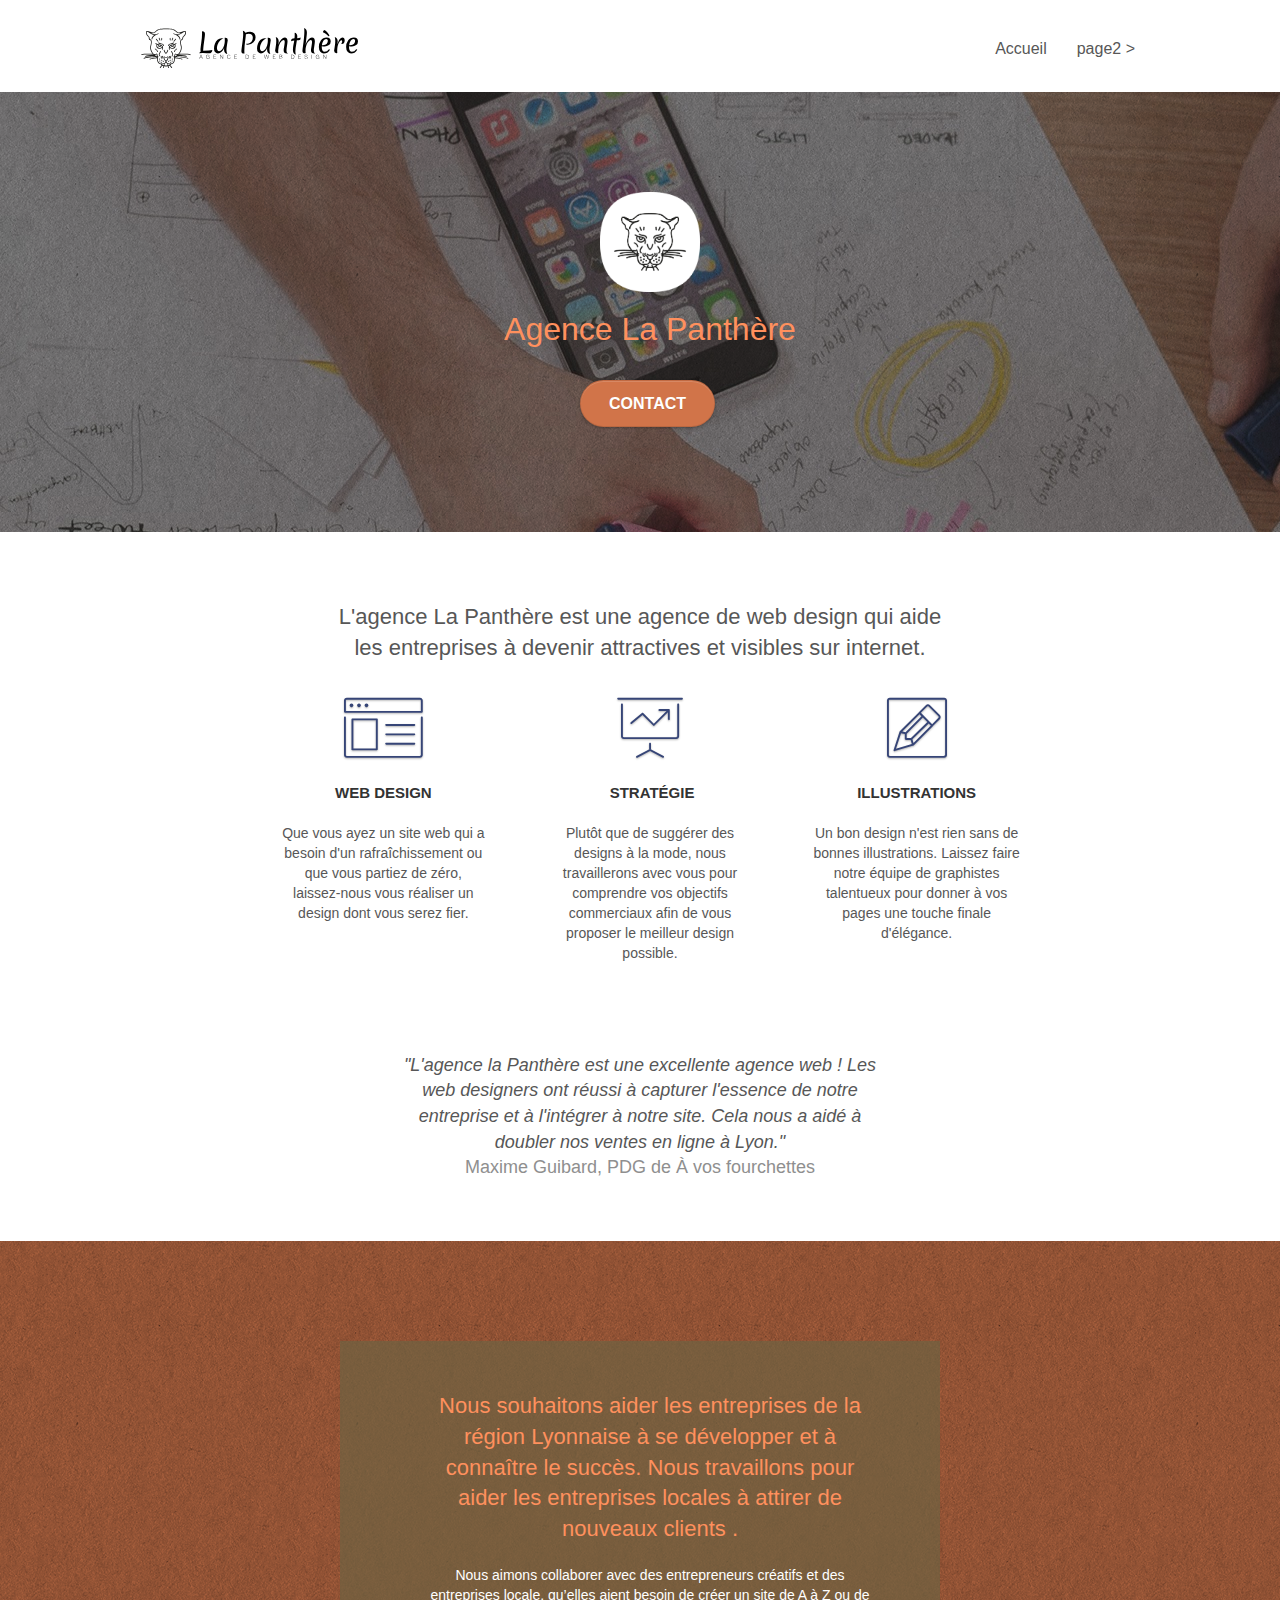
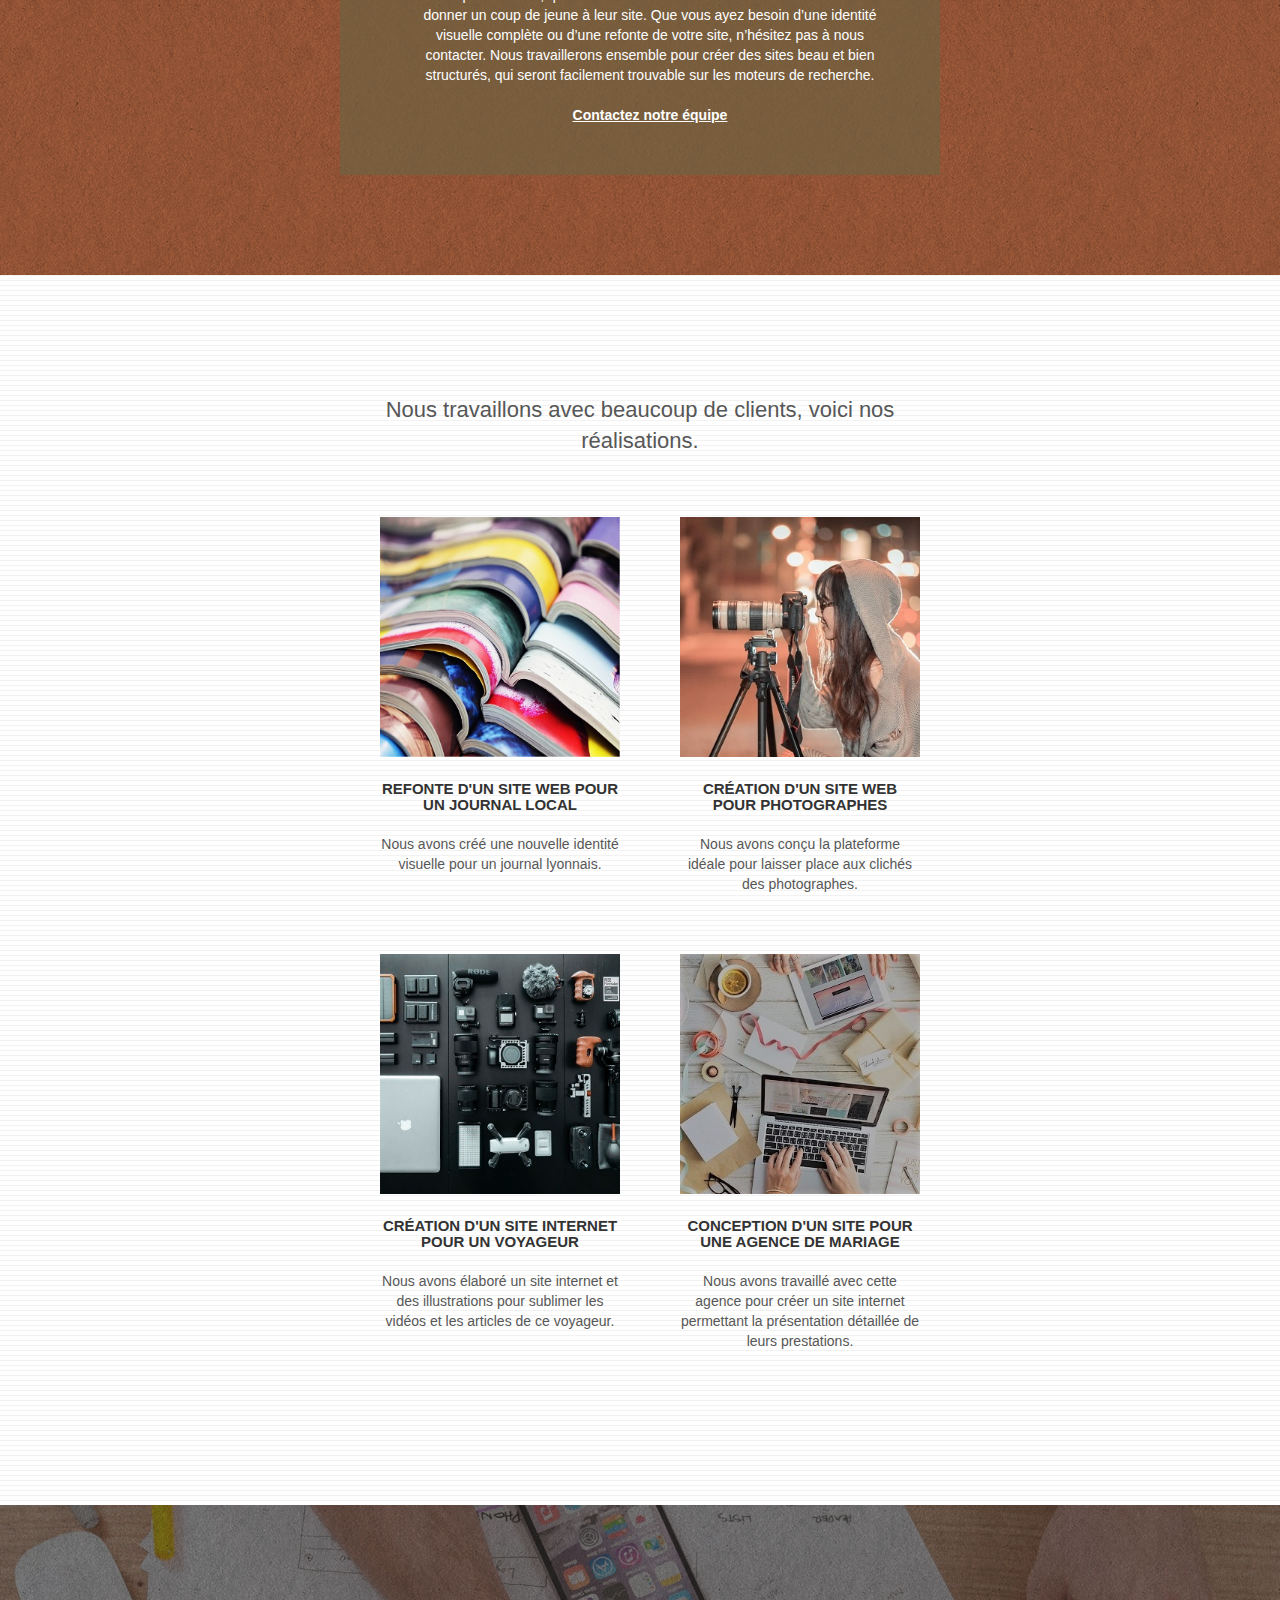
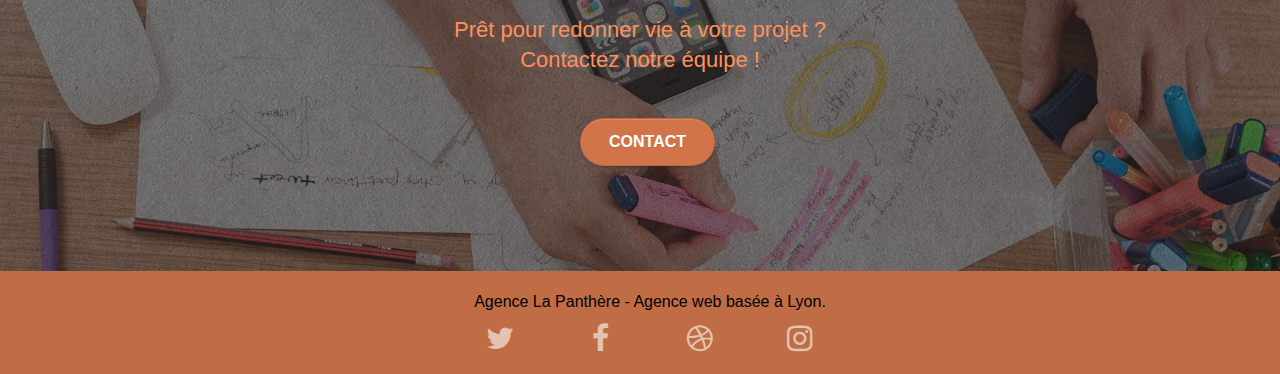
<file: index.html>
<!doctype html>
<html lang="fr">
<head>
    <meta charset="utf-8">
    <meta name="keywords" content="Entreprise webdesign Lyon, Agence La Panthère">
    <meta name="description" content="L'agence La Panthère est une agence de web design situé à Lyon qui aide les entreprises à devenir attractives et visibles sur internet.">
    <meta name="viewport" content="width=device-width, initial-scale=1.0, viewport-fit=cover">
    <link rel="shortcut icon" type="image/png" href="favicon.jpg">
    
	<link rel="stylesheet" type="text/css" href="./css/bootstrap.css">
	<link rel="stylesheet" type="text/css" href="./style.css">
	<link rel="stylesheet" type="text/css" href="./css/font-awesome.css">
	<link rel="stylesheet" type="text/css" href="./css/et-line.css">
	
    
	<script src="./js/jquery-2.1.0.js"></script>
	<script src="./js/bootstrap.js"></script>
	<script src="./js/blocs.js"></script>
	<script src="./js/jquery.touchSwipe.js" defer></script>
	<script src="./js/gmaps.js"></script>

    <title>La Panthère webdesign- Acceuil</title>

    
<!-- Analytics -->
 
<!-- Analytics END -->
    
</head>
<body>
<!-- Principal conteneur -->
<div class="page-container">
    
<!-- bloc-0 -->
<div class="bloc bgc-white l-bloc " id="bloc-0">
	<div class="container bloc-sm">

		<nav class="navbar row">
			<div class="navbar-header">
				<a class="navbar-brand" href="index.html"><img src="img/agence-la-panthere-monochrome.svg" alt="monochrome" height="40" /></a>
				<button id="nav-toggle" type="button" class="ui-navbar-toggle navbar-toggle" data-toggle="collapse" data-target=".navbar-1">
					<span class="sr-only">Toggle navigation</span><span class="icon-bar"></span><span class="icon-bar"></span><span class="icon-bar"></span>
				</button>
			</div>
			<div class="collapse navbar-collapse navbar-1 special-dropdown-nav">
				<ul class="site-navigation nav navbar-nav">
					<li>
						<a href="index.html">Accueil</a>
					</li>
					<li>
					</li>
					<li>
						<a href="page2.html">page2 &gt;</a>
					</li>
				</ul>
			</div>
		</nav>
	</div>
</div>
<!-- bloc-0 END -->

<!-- bloc-1-presentation -->
<div class="bloc bgc-dark-slate-blue bg-banniere d-bloc bg-t-edge bloc-bg-texture texture-paper b-parallax" id="bloc-1-hero">
	<div class="container bloc-lg">
		<div class="row tight-width-whitespace">
			<div class="col-sm-12">
				<img src="img/logo.png" class="center-block image-resize-mode" width="100" alt="logo" />
				<h1 class="text-center hero-bloc-text tc-white ">
					Agence La Panthère
				</h1>
				<div class="text-center">
					<a href="page2.html" class="btn btn-lg btn-clean btn-rd cta-hero btn-atomic-tangerine" id="cta-hero">Contact</a>
				</div>
			</div>
		</div>
	</div>
</div>
<!-- bloc-1-presentation END -->

<!-- bloc-2-services -->
<div class="bloc bgc-white l-bloc" id="bloc-2-services">
	<div class="container bloc-md">
		<div class="row">
			<div class="col-sm-12 text-center titlebloc2">
				<h2>
					L'agence La Panthère est une agence de web design qui aide les entreprises à devenir attractives et visibles sur internet.
				</h2>
			</div>
		</div>
		<div class="row voffset-lg med-width-whitespace">
			<div class="col-sm-4">
				<div class="text-center">
					<span class="et-icon-browser sm-shadow icon-dark-slate-blue icons icon-lg"></span>
				</div>
				<h2 class="mg-md text-center titleh2">
					Web design
				</h2>
				<p class="text-center ">
					Que vous ayez un site web qui a besoin d'un rafraîchissement ou que vous partiez de zéro, laissez-nous vous réaliser un design dont vous serez fier.
				</p>
			</div>
			<div class="col-sm-4">
				<div class="text-center">
					<span class="et-icon-presentation sm-shadow icon-dark-slate-blue icons icon-lg"></span>
				</div>
				<h2 class="mg-md text-center titleh2">
					&nbsp;Stratégie
				</h2>
				<p class="text-center ">
					Plutôt que de suggérer des designs à la mode, nous travaillerons avec vous pour comprendre vos objectifs commerciaux afin de vous proposer le meilleur design possible.<br>
				</p>
			</div>
			<div class="col-sm-4">
				<div class="text-center">
					<span class="et-icon-edit sm-shadow icon-dark-slate-blue icons icon-lg"></span>
				</div>
				<h2 class="mg-md text-center titleh2">
					Illustrations
				</h2>
				<p class="text-center ">
					Un bon design n'est rien sans de bonnes illustrations. Laissez faire notre équipe de graphistes talentueux pour donner à vos pages une touche finale d'élégance.
				</p>
			</div>
		</div>
		<div class="row voffset-lg voffset">
			<div class="col-xs-12 col-md-8 col-md-offset-2 text-center citationbloctext">
				<p class="citationtext">"L'agence la Panthère est une excellente agence web ! Les web designers ont réussi à capturer l'essence de notre entreprise et à l'intégrer à notre site. Cela nous a aidé à doubler nos ventes en ligne à Lyon."</p>
				<p class="namecitation">Maxime Guibard, PDG de À vos fourchettes</p>

			</div>
		</div>
	</div>
</div>
<!-- bloc-2-services END -->

<!-- bloc-3-what-i-do -->
<div class="bloc tc-white bgc-atomic-tangerine bg-presentation d-bloc bloc-bg-texture texture-paper b-parallax" id="bloc-3-what-i-do">
	<div class="container bloc-lg">
		<div class="row tight-width-whitespace black-background">
			<div class="col-sm-12">
				<h2 class="mg-md text-center tc-white">
					Nous souhaitons aider les entreprises de la région Lyonnaise à se développer et à connaître le succès. Nous travaillons pour aider les entreprises locales à attirer de nouveaux clients .<br>
				</h2>
				<p class="text-center white">
					Nous aimons collaborer avec des entrepreneurs créatifs et des entreprises locale, qu’elles aient besoin de créer un site de A à Z ou de donner un coup de jeune à leur site. Que vous ayez besoin d’une identité visuelle complète ou d’une refonte de votre site, n’hésitez pas à nous contacter. Nous travaillerons ensemble pour créer des sites beau et bien structurés, qui seront facilement trouvable sur les moteurs de recherche. <br><br><a class="ltc-white bold-link" href="page2.html">Contactez notre équipe</a><br>
				</p>
			</div>
		</div>
	</div>
</div>
<!-- bloc-3-what-i-do END -->

<!-- bloc-4-portfolio -->
<div class="bloc bgc-white bg-lines-h2-bg bg-repeat l-bloc" id="bloc-4-portfolio">
	<div class="container bloc-lg">
		<div class="row">
			<div class="col-sm-12 text-center titlebloc2">
				<h2>Nous travaillons avec beaucoup de clients, voici nos réalisations.</h2>
			</div>
		</div>
		<div class="row tight-width-whitespace portfolio-row">
			<div class="col-sm-6">
				<a href="#" data-lightbox="img/1.jpg" data-gallery-id="gallery-1" data-caption="Refonte d'un site web pour un journal local" data-frame="snapshot-lb"><img src="img/1.jpg" alt="journal" class="img-responsive portfolio-thumb" /></a>
				<h3 class="mg-md text-center">
					Refonte d'un site web pour un journal local
				</h3>
				<p class="text-center">
					Nous avons créé une nouvelle identité visuelle pour un journal lyonnais.
				</p>
			</div>
			<div class="col-sm-6">
				<a href="#" data-lightbox="img/2.jpg" data-gallery-id="gallery-1" data-caption="Création d'un site web pour photographes" data-frame="snapshot-lb"><img src="img/2.jpg" class="img-responsive portfolio-thumb" alt="photographe" /></a>
				<h3 class="mg-md text-center">
					Création d'un site web pour photographes
				</h3>
				<p class="text-center">
					Nous avons conçu la plateforme idéale pour laisser place aux clichés des photographes.
				</p>
			</div>
		</div>
		<div class="row tight-width-whitespace portfolio-row">
			<div class="col-sm-6">
				<a href="#" data-lightbox="img/3.jpg" data-gallery-id="gallery-1" data-caption="Création d'un site internet pour un voyageur" data-frame="snapshot-lb"><img src="img/3.jpg" class="img-responsive portfolio-thumb" alt="voyageur"/></a>
				<h3 class="mg-md text-center">
					Création d'un site internet pour un voyageur
				</h3>
				<p class="text-center">
					Nous avons élaboré un site internet et des illustrations pour sublimer les vidéos et les articles de ce voyageur.
				</p>
			</div>
			<div class="col-sm-6">
				<a href="#" data-lightbox="img/4.jpg" data-gallery-id="gallery-1" data-caption="Conception d'un site pour une agence de mariage" data-frame="snapshot-lb"><img src="img/4.jpg" class="img-responsive portfolio-thumb" alt="mariage" /></a>
				<h3 class="mg-md text-center">
					Conception d'un site pour une agence de mariage
				</h3>
				<p class="text-center">
					Nous avons travaillé avec cette agence pour créer un site internet permettant la présentation détaillée de leurs prestations.
				</p>
			</div>
		</div>
	</div>
</div>
<!-- bloc-4-portfolio END -->

<!-- bloc-5-cta -->
<div class="bloc bgc-dark-slate-blue bg-banniere d-bloc " id="bloc-5-cta">
	<div class="container bloc-lg test">
		<div class="row">
			<h2 class="mg-md text-center tc-white bloc-bg-texture texture-paper">
				Prêt pour redonner vie à votre projet ?<br>Contactez notre équipe !
			</h2>
			<div class="col-sm-12 text-center">
				<a href="page2.html" class="btn btn-atomic-tangerine btn-clean btn-rd btn-lg cta-hero" aria-label="Remonter page 2">Contact</a>
			</div>
		</div>
	</div>
</div>
<!-- bloc-5-cta END -->

<!-- Footer - bloc-8 -->
<div class="bloc bgc-atomic-tangerine d-bloc" id="bloc-8">
	<div class="container bloc-sm">
		<div class="row">
			<div class="col-sm-12">
				<p class="text-center textsub">
					Agence La Panthère - Agence web basée à Lyon.<br>
				</p>
				<div class="row row-no-gutters social">
					<div class="col-sm-3">
						<div class="text-center">
							<a class="social" href="index.html" aria-label="twitter"><span class="fa fa-twitter icon-md"></span></a>
						</div>
					</div>
					<div class="col-sm-3">
						<div class="text-center">
							<a class="social" href="index.html" aria-label="facebook"><span class="fa fa-facebook icon-md"></span></a>
						</div>
					</div>
					<div class="col-sm-3">
						<div class="text-center">
							<a class="social" href="index.html" aria-label="dribbble"><span class="fa fa-dribbble icon-md"></span></a>
						</div>
					</div>
					<div class="col-sm-3">
						<div class="text-center">
							<a class="social" href="index.html" aria-label="instagram"><span class="fa fa-instagram icon-md social"></span></a>
						</div>
					</div>
				</div>
			</div>
		</div>
	</div>
</div>
<!-- Footer - bloc-8 END -->

</div>
<!-- Principal conteneur END -->
    

</body>
</html>
</file>
<file: style.css>
body {
    margin: 0;
    padding: 0;
    background: #FFF;
    overflow-x: hidden;
    -webkit-font-smoothing: antialiased;
    -moz-osx-font-smoothing: grayscale;
}

a,
button {
    transition: all .3s ease-in-out;
    outline: none!important;
}

a:hover {
    text-decoration: none;
    cursor: pointer;
}

#page-loading-blocs-notifaction {
    position: fixed;
    top: 0;
    bottom: 0;
    width: 100%;
    z-index: 100000;
    background: #FFFFFF url("img/pageload-spinner.gif") no-repeat center center;
}

.bloc {
    width: 100%;
    clear: both;
    background: 50% 50% no-repeat;
    padding: 0 50px;
    -webkit-background-size: cover;
    -moz-background-size: cover;
    -o-background-size: cover;
    background-size: cover;
    position: relative;
}

.bloc .container {
    padding-left: 0;
    padding-right: 0;
}


.titlebloc2 {
    text-align: center;
    padding-left: 20%;
    padding-right: 20%;
}

.citationbloctext {
    text-align: center;
    padding-left: 10%;
    padding-right: 10%;
}

.citationtext {
    font-size: 18px;
    font-weight: 500;
    font-style: italic;
}

.namecitation {
    margin-top: -10px;
    font-size: 18px;
    color: #8f8f8f!important;
}

.bloc-lg {
    padding: 100px 50px;
}

.bloc-md {
    padding: 50px;
    
}

.bloc-sm {
    padding: 20px 50px;
}

.bg-center,
.bg-l-edge,
.bg-r-edge,
.bg-t-edge,
.bg-b-edge,
.bg-tl-edge,
.bg-bl-edge,
.bg-tr-edge,
.bg-br-edge,
.bg-repeat {
    -webkit-background-size: auto!important;
    -moz-background-size: auto!important;
    -o-background-size: auto!important;
    background-size: auto!important;
}

.bg-repeat {
    background: repeat;
}

.bg-t-edge {
    background: top no-repeat;
}

.bloc-bg-texture::before {
    content: "";
    background-size: 2px 2px;
    position: absolute;
    top: 0;
    bottom: 0;
    left: 0;
    right: 0;
    z-index: -1;
}

.texture-paper::before {
    background: url("img/texture-paper.png");
    background-size: 280px 280px;
    z-index: -1;
}

.b-parallax {
    background-attachment: fixed;
}

.d-bloc {
    color: rgba(255, 255, 255, .7);
}

.d-bloc button:hover {
    color: rgba(255, 255, 255, .9);
}

.d-bloc .icon-round,
.d-bloc .icon-square,
.d-bloc .icon-rounded,
.d-bloc .icon-semi-rounded-a,
.d-bloc .icon-semi-rounded-b {
    border-color: rgba(255, 255, 255, .9);
}

.d-bloc .divider-h span {
    border-color: rgba(255, 255, 255, .2);
}

.d-bloc .a-btn,
.d-bloc .navbar a,
.d-bloc .navbar-brand,
.d-bloc a .icon-sm,
.d-bloc a .icon-md,
.d-bloc a .icon-lg,
.d-bloc a .icon-xl,
.d-bloc h1 a,
.d-bloc h2 a,
.d-bloc h3 a,
.d-bloc h4 a,
.d-bloc h5 a,
.d-bloc h6 a,
.d-bloc p a {
    color: rgba(255, 255, 255, .6);
}

.d-bloc .a-btn:hover,
.d-bloc .navbar a:hover,
.d-bloc .navbar-brand:hover,
.d-bloc a:hover .icon-sm,
.d-bloc a:hover .icon-md,
.d-bloc a:hover .icon-lg,
.d-bloc a:hover .icon-xl,
.d-bloc h1 a:hover,
.d-bloc h2 a:hover,
.d-bloc h3 a:hover,
.d-bloc h4 a:hover,
.d-bloc h5 a:hover,
.d-bloc h6 a:hover,
.d-bloc p a:hover {
    color: rgba(255, 255, 255, 1);
}

.d-bloc .navbar-toggle .icon-bar {
    background: rgba(255, 255, 255, 1);
}

.d-bloc .btn-wire,
.d-bloc .btn-wire:hover {
    color: rgba(255, 255, 255, 1);
    border-color: rgba(255, 255, 255, 1);
}

.d-bloc .panel {
    color: rgba(0, 0, 0, .5);
}

.d-bloc .panel button:hover {
    color: rgba(0, 0, 0, .7);
}

.d-bloc .panel icon {
    border-color: rgba(0, 0, 0, .7);
}

.d-bloc .panel .divider-h span {
    border-color: rgba(0, 0, 0, .1);
}

.d-bloc .panel .a-btn {
    color: rgba(0, 0, 0, .6);
}

.d-bloc .panel .a-btn:hover {
    color: rgba(0, 0, 0, 1);
}

.d-bloc .panel .btn-wire,
.d-bloc .panel .btn-wire:hover {
    color: rgba(0, 0, 0, .7);
    border-color: rgba(0, 0, 0, .3);
}

.d-bloc .panel,
.l-bloc {
    color: rgba(0, 0, 0, .5);
}

.d-bloc .panel button:hover,
.l-bloc button:hover {
    color: rgba(0, 0, 0, .7);
}

.l-bloc .icon-round,
.l-bloc .icon-square,
.l-bloc .icon-rounded,
.l-bloc .icon-semi-rounded-a,
.l-bloc .icon-semi-rounded-b {
    border-color: rgba(0, 0, 0, .7);
}

.d-bloc .panel .divider-h span,
.l-bloc .divider-h span {
    border-color: rgba(0, 0, 0, .1);
}

.d-bloc .panel .a-btn,
.l-bloc .a-btn,
.l-bloc .navbar a,
.l-bloc .navbar-brand,
.l-bloc a .icon-sm,
.l-bloc a .icon-md,
.l-bloc a .icon-lg,
.l-bloc a .icon-xl,
.l-bloc h1 a,
.l-bloc h2 a,
.l-bloc h3 a,
.l-bloc h4 a,
.l-bloc h5 a,
.l-bloc h6 a,
.l-bloc p a {
    color: rgba(0, 0, 0, .6);
}

.d-bloc .panel .a-btn:hover,
.l-bloc .a-btn:hover,
.l-bloc .navbar a:hover,
.l-bloc .navbar-brand:hover,
.l-bloc a:hover .icon-sm,
.l-bloc a:hover .icon-md,
.l-bloc a:hover .icon-lg,
.l-bloc a:hover .icon-xl,
.l-bloc h1 a:hover,
.l-bloc h2 a:hover,
.l-bloc h3 a:hover,
.l-bloc h4 a:hover,
.l-bloc h5 a:hover,
.l-bloc h6 a:hover,
.l-bloc p a:hover {
    color: rgba(0, 0, 0, 1);
}

.l-bloc .navbar-toggle .icon-bar {
    color: rgba(0, 0, 0, .6);
}

.d-bloc .panel .btn-wire,
.d-bloc .panel .btn-wire:hover,
.l-bloc .btn-wire,
.l-bloc .btn-wire:hover {
    color: rgba(0, 0, 0, .7);
    border-color: rgba(0, 0, 0, .3);
}

.voffset {
    margin-top: 30px;
}

.voffset-lg {
    margin-top: 80px;
}

.row-no-gutters {
    margin-right: 0;
    margin-left: 0;
}

.row.row-no-gutters > [class^="col-"],
.row.row-no-gutters > [class*=" col-"] {
    padding-right: 0;
    padding-left: 0;
}

#bloc-1-hero h1 {
    font-size: 32px;
}

.navbar {
    margin-bottom: 0;
    z-index: 1;
}

.navbar-brand {
    height: auto;
    padding: 3px 15px;
    font-size: 25px;
    font-weight: normal;
    font-weight: 600;
    line-height: 44px;
}

.navbar-brand img {
    max-height: 200px;
    margin: 0 5px 0 0;
    display: inline;
}

.navbar-brand img[src$=svg] {
    min-width: 100px;
}

.nav-center .navbar-brand img {
    margin: 0;
}

.navbar .nav {
    padding-top: 2px;
    margin-right: -16px;
    float: right;
    z-index: 1;
}

.nav > li {
    float: left;
    margin-top: 4px;
    font-size: 16px;
}

.navbar-nav .open .dropdown-menu > li > a {
    text-align: inherit;
}

.nav > li a:hover,
.nav > li a:focus {
    background: transparent;
}

.navbar-toggle {
    margin: 10px 10px 0 0;
    border: 0px;
}

.navbar-toggle:hover {
    background: transparent!important;
}

.navbar-toggle .icon-bar {
    background-color: rgba(0, 0, 0, .5);
    width: 26px;
}

.nav-invert .navbar .nav {
    float: left;
}

.nav-invert .navbar-header,
.nav-invert .navbar-brand {
    float: right;
    position: relative;
    z-index: 2;
}

@media (min-width: 768px) {
    .site-navigation {
        position: absolute;
        top: 50%;
        right: 20px;
        transform: translate(0, -50%);
        -webkit-transform: translateY(-50%);
    }
    .nav > li .dropdown-menu a,
    .nav > li .dropdown-menu a:hover {
        color: #484848;
    }
    .nav-invert .site-navigation {
        left: 0;
        right: 0;
    }
    .nav-center {
        text-align: center;
    }
    .nav-center .navbar-header {
        width: 100%;
    }
    .nav-center .navbar-header,
    .nav-center .navbar-brand,
    .nav-center .nav > li {
        float: none;
        display: inline-block;
    }
    .nav-center .site-navigation {
        position: relative;
        width: 100%;
        right: 0;
        margin-right: 0px;
        margin-top: 20px;
    }
    .nav-center.mini-nav .navbar-toggle {
        float: none;
        margin: 10px auto 0;
    }
}

.nav > li > .dropdown a {
    background: none!important;
    display: block;
    padding: 14px 15px;
}

nav .caret {
    margin: 0 5px;
}

.dropdown-menu .dropdown-menu {
    top: -8px;
    left: 100%;
}

.dropdown-menu .dropmenu-flow-right {
    top: 100%;
    left: 0;
    margin-left: -1px;
    border-top-left-radius: 0;
    border-top-right-radius: 0;
}

.dropdown-menu .dropdown span {
    border: 4px solid black;
    border-top-color: transparent;
    border-right-color: transparent;
    border-bottom-color: transparent;
    margin: 6px -5px 0 0!important;
    float: right;
}

.mg-md {
    margin-top: 10px;
    margin-bottom: 20px;
}

.mg-lg {
    margin-top: 10px;
    margin-bottom: 40px;
}

.btn {
    margin: 0 5px 5px 0;
}

.btn.pull-right {
    margin: 0 0 5px 5px;
}

.btn-d,
.btn-d:hover,
.btn-d:focus {
    color: #FFF;
    background: rgba(0, 0, 0, .3);
}

button {
    outline: none!important;
}

.btn-rd {
    border-radius: 40px;
}

.btn-clean {
    border: 1px solid rgba(0, 0, 0, .08);
    border-bottom-color: rgba(0, 0, 0, .1);
    text-shadow: 0 1px 0 rgba(0, 0, 1, .1);
    box-shadow: 0 1px 3px rgba(0, 0, 1, .25), inset 0 1px 0 0 rgba(255, 255, 255, .15);
}

.icon-md {
    font-size: 30px!important;
}

.icon-lg {
    font-size: 60px!important;
}

.sm-shadow {
    text-shadow: 0 1px 2px rgba(0, 0, 0, .3);
}

.panel-sq,
.panel-sq .panel-heading,
.panel-sq .panel-footer {
    border-radius: 0;
}

.panel-rd {
    border-radius: 30px;
}

.panel-rd .panel-heading {
    border-radius: 29px 29px 0 0;
}

.panel-rd .panel-footer {
    border-radius: 0 0 29px 29px;
}

.form-control {
    border-color: rgba(0, 0, 0, .1);
    box-shadow: none;
}

.scrollToTop {
    width: 40px;
    height: 40px;
    position: fixed;
    bottom: 20px;
    right: 20px;
    opacity: 1;
    z-index: 500;
    transition: all .3s ease-in-out;
}

.scrollToTop span {
    margin-top: 6px;
}

.showScrollTop {
    font-size: 14px;
    opacity: 1;
}

a[data-lightbox] {
    position: relative;
    display: block;
    text-align: center;
}

a[data-lightbox]:hover::before {
    content: "+";
    font-family: "HelveticaNeue-Light", "Helvetica Neue Light", "Helvetica Neue", Helvetica, Arial;
    font-size: 32px;
    width: 50px;
    height: 50px;
    margin-left: -25px;
    border-radius: 50%;
    background: rgba(0, 0, 0, .6);
    color: #FFF;
    font-weight: 100;
    z-index: 1;
    position: absolute;
    top: 50%;
    transform: translateY(-50%);
    -webkit-transform: translateY(-50%);
}

a[data-lightbox]:hover img {
    opacity: 0.6;
    -webkit-animation-fill-mode: none;
    animation-fill-mode: none;
}

#lightbox-modal {
    display: flex;
    align-items: center;
}

#lightbox-modal .modal-dialog {
    width: 90%;
    max-width: 900px;
    margin: 0 auto 0;
}

#lightbox-modal .modal-dialog img {
    max-height: 90vh;
    margin: 0 auto;
}

.lightbox-caption {
    padding: 20px;
    color: #FFF;
    background: rgba(0, 0, 0, .5);
    position: absolute;
    left: 15px;
    right: 15px;
    bottom: 5px;
}

.close-lightbox {
    color: #FFF;
    font-size: 30px;
    position: absolute;
    top: 20px;
    right: 20px;
    z-index: 20;
    background: rgba(0, 0, 0, .5);
    border: none;
    line-height: 30px;
    padding: 0 9px 5px;
    opacity: 0.3;
}

.close-lightbox:hover,
.next-lightbox:hover,
.prev-lightbox:hover {
    opacity: 1.0;
    color: #FFF;
}

.next-lightbox,
.prev-lightbox {
    font-size: 20px;
    color: rgba(255, 255, 255, .9);
    background: rgba(0, 0, 0, .5);
    transition: all .2s ease-in-out;
    position: absolute;
    top: 45%;
    z-index: 1;
    opacity: 0.4;
}

.next-lightbox {
    padding: 6px 8px 1px 13px;
    right: 25px;
}

.prev-lightbox {
    padding: 6px 13px 1px 10px;
    left: 25px;
}

.snapshot-lb .modal-body {
    padding-bottom: 45px;
}

.snapshot-lb .lightbox-caption {
    padding: 0;
    color: rgba(0, 0, 0, .5);
    background: none;
}

h1,
h2,
h3,
h4,
h5,
h6,
p,
label,
.btn,
a {
    font-family: "helvetica";
    font-weight: 400;
    color: #575757!important;
}

.container {
    max-width: 1000px;
}

.hero-bloc-text {
    font-size: 38px;
}

.hero-bloc-text-sub {
    font-size: 36px;
}
.subherotext {
    font-size: 18px;
}

.statement-bloc-text {
    line-height: 26px;
    font-style: italic;
    font-size: 20px;
    text-align: center;
    font-weight: lighter;
    max-width: 520px;
    margin: auto auto auto auto;
}

p {
    font-size: 14px;
}

.textsub {
    font-size: 16px;
    color: #000000!important;
}

.tight-width-whitespace {
    max-width: 600px;
    margin: auto auto auto auto;
}

.h1 {
    font-size: 20px;
    font-family: "Open Sans";
}

.cta-hero {
    margin-top: 22px;
    color: #FFFFFF!important;
    text-transform: uppercase;
    padding: 12px 28px 12px 28px;
    font-size: 16px;
    font-weight: 700;
}

.social {
    max-width: 400px;
    margin: auto auto auto auto;
}

h2 {
    font-size: 22px;
    line-height: 1.4em;
}

h3 {
    font-size: 15px;
    text-transform: uppercase;
    font-weight: 700;
    color: #333333!important;
}

.titleh2 {
    font-size: 15px;
    text-transform: uppercase;
    font-weight: 700;
    color: #333333!important;
}

.med-width-whitespace {
    max-width: 800px;
    margin: auto auto auto auto;
    box-shadow: 0px 0px 0px #000000;
}

h1 {
    color: #333333!important;
}

h4 {
    color: #333333!important;
}

.icons {
    margin-bottom: 14px;
    margin-top: 24px;
}

.white {
    color: #FFFFFF!important;
    
}

.portfolio-thumb {
    margin-bottom: 24px;
}

.portfolio-row {
    margin-bottom: 44px;
    margin-top: 50px;
}

.avatar {
    box-shadow: 0px 4px 9px rgba(0, 0, 0, 0.3);
}

.black-background {
    background-color: rgba(110, 98, 66, 0.7);
    padding: 40px 40px 40px 40px;
}

.bold-link {
    font-weight: 900;
    text-decoration: underline!important;
}

.bgc-white {
    background-color: #FFFFFF;
}

.bgc-dark-slate-blue {
    background-color: #364577;
}

.bgc-atomic-tangerine {
    background-color: #c06d46;
}

.tc-white {
    color: #ff905d!important;
}

.textwhite {
    color: white!important;
}


.btn-atomic-tangerine {
    background: #d17449;
    color: #FFFFFF!important;
}

.btn-atomic-tangerine:hover {
    background: #ff905d!important;
    color: #FFFFFF!important;
}

.ltc-white {
    color: #FFFFFF!important;
}

.ltc-white:hover {
    color: #cccccc!important;
}

.ltc-atomic-tangerine {
    color: #c06d46!important;
}

.ltc-atomic-tangerine:hover {
    color: #c27956!important;
}

.icon-dark-slate-blue {
    color: #364577!important;
    border-color: #364577!important;
}

.bg-dots-bg {
    background-image: url("img/dots-bg.png");
    z-index: -2;
}

.bg-lines-h2-bg {
    background-image: url("img/lines-h2-bg.png");
}

.bg-banniere {
    background-image: url("img/agence-la-panthere.jpg");
    z-index: 10;
}

.bg-presentation {
    z-index: -2;
    background-image: url("img/image-de-presentation.jpg");
}

@media (max-width: 1024px) {
    .bloc {
        padding-left: 20px;
        padding-right: 20px;
    }
    .bloc.full-width-bloc,
    .bloc-tile-2.full-width-bloc .container,
    .bloc-tile-3.full-width-bloc .container,
    .bloc-tile-4.full-width-bloc .container {
        padding-left: 0;
        padding-right: 0;
    }
}

@media (max-width: 992px) and (min-width: 768px) {
    .navbar .nav {
        max-width: 80%
    }
    .nav-center.navbar .nav {
        max-width: 100%
    }
}

@media only screen and (min-width: 768px) and (max-width: 1024px) and (orientation: landscape) {
    .b-parallax {
        background-attachment: scroll;
    }
}

@media only screen and (min-width: 1024px) and (max-width: 1366px) and (-webkit-min-device-pixel-ratio: 1.5) {
    .b-parallax {
        background-attachment: scroll;
    }
}

@media (max-width: 991px) {
    .container {
        width: 100%;
    }
    .b-parallax {
        background-attachment: scroll;
    }
    .page-container,
    #hero-bloc {
        overflow-x: hidden;
        position: relative;
    }
    .bloc {
        padding-left: 0;
        padding-right: 0;
    }
    .bloc-group,
    .bloc-group .bloc {
        display: block;
        width: 100%;
    }
    .bloc-fill-screen .fill-bloc-top-edge,
    .bloc-fill-screen .fill-bloc-bottom-edge {
        padding: 0 20px;
        padding-left: 0;
        padding-right: 0;
    }
    .titlebloc2 {
        padding-left: 10%;
        padding-right: 10%;
    }
    .citationbloctext {
        text-align: center;
        padding-left: 20%;
        padding-right: 20%;
    }
}

@media (max-width: 767px) {
    .page-container {
        overflow-x: hidden;
        position: relative;
    }
    h1,
    h2,
    h3,
    h4,
    h5,
    h6,
    p,
    #disqus_thread {
        padding-left: 10px!important;
        padding-right: 10px!important;
    }
    .b-parallax {
        background-attachment: scroll;
    }
    .navbar .nav {
        padding-top: 0;
        border-top: 1px solid rgba(0, 0, 0, .2);
        float: none!important;
    }
    .navbar.row {
        margin-left: 0;
        margin-right: 0;
    }
    .site-navigation {
        position: inherit;
        transform: none;
        -webkit-transform: none;
        -ms-transform: none;
    }
    .nav > li {
        margin-top: 0;
        border-bottom: 1px solid rgba(0, 0, 0, .1);
        background: rgba(0, 0, 0, .05);
        text-align: left;
        padding-left: 15px;
        width: 100%;
    }
    .nav > li:hover {
        background: rgba(0, 0, 0, .08);
    }
    .dropdown .dropdown a .caret {
        float: none;
        margin: 5px 0 0 10px!important;
        border: 4px solid black;
        border-bottom-color: transparent;
        border-right-color: transparent;
        border-left-color: transparent;
    }
    #hero-bloc .navbar .nav {
        background: rgba(0, 0, 0, .8);
    }
    #hero-bloc .navbar .nav a {
        color: rgba(255, 255, 255, .6);
    }
    .hero {
        padding: 50px 0;
    }
    .hero-nav {
        left: -1px;
        right: -1px;
    }
    .navbar-collapse {
        padding: 0;
        overflow-x: hidden;
        -webkit-box-shadow: none;
        box-shadow: none;
    }
    .navbar-brand img {
        max-height: 40px;
        width: auto;
    }
    .nav-invert .navbar-header {
        float: none;
        width: 100%;
    }
    .nav-invert .navbar-toggle {
        float: left;
        margin-left: 10px;
    }
    .bloc {
        padding-left: 0;
        padding-right: 0;
    }
    .bloc-xxl,
    .bloc-xl,
    .bloc-lg {
        padding: 40px 0;
    }
    .bloc-sm,
    .bloc-md {
        padding-left: 0;
        padding-right: 0;
    }
    .bloc-tile-2 .container,
    .bloc-tile-3 .container,
    .bloc-tile-4 .container,
    .bloc-fill-screen .fill-bloc-top-edge,
    .bloc-fill-screen .fill-bloc-bottom-edge {
        padding-left: 0;
        padding-right: 0;
    }
    .a-block {
        padding: 0 10px;
    }
    .btn-dwn {
        display: none;
    }
    .voffset {
        margin-top: 5px;
    }
    .voffset-md {
        margin-top: 20px;
    }
    .voffset-lg {
        margin-top: 30px;
    }
    form {
        padding: 5px;
    }
    .close-lightbox {
        display: inline-block;
    }
    .blocsapp-device-iphone5 {
        background-size: 216px 425px;
        padding-top: 60px;
        width: 216px;
        height: 425px;
    }
    .blocsapp-device-iphone5 img {
        width: 180px;
        height: 320px;
    }
}

@media (max-width: 400px) {
    .bloc {
        padding-left: 0;
        padding-right: 0;
    }
}

@media (max-width: 767px) {
    .bloc-mob-center-text {
        text-align: center;
    }
}
</file>
<file: css/et-line.css>
@font-face {
    font-family: 'et-line';
    src: url(../fonts/et-line.eot);
    src: url(../fonts/et-line.eot?#iefix) format('embedded-opentype'), url(../fonts/et-line.woff) format('woff'), url(../fonts/et-line.ttf) format('truetype'), url(../fonts/et-line.svg#et-line) format('svg');
    font-weight: 400;
    font-style: normal;
    font-display: swap;
}

.et-icon-adjustments,
.et-icon-alarmclock,
.et-icon-anchor,
.et-icon-aperture,
.et-icon-attachment,
.et-icon-bargraph,
.et-icon-basket,
.et-icon-beaker,
.et-icon-bike,
.et-icon-book-open,
.et-icon-briefcase,
.et-icon-browser,
.et-icon-calendar,
.et-icon-camera,
.et-icon-caution,
.et-icon-chat,
.et-icon-circle-compass,
.et-icon-clipboard,
.et-icon-clock,
.et-icon-cloud,
.et-icon-compass,
.et-icon-desktop,
.et-icon-dial,
.et-icon-document,
.et-icon-documents,
.et-icon-download,
.et-icon-dribbble,
.et-icon-edit,
.et-icon-envelope,
.et-icon-expand,
.et-icon-facebook,
.et-icon-flag,
.et-icon-focus,
.et-icon-gears,
.et-icon-genius,
.et-icon-gift,
.et-icon-global,
.et-icon-globe,
.et-icon-googleplus,
.et-icon-grid,
.et-icon-happy,
.et-icon-hazardous,
.et-icon-heart,
.et-icon-hotairballoon,
.et-icon-hourglass,
.et-icon-key,
.et-icon-laptop,
.et-icon-layers,
.et-icon-lifesaver,
.et-icon-lightbulb,
.et-icon-linegraph,
.et-icon-linkedin,
.et-icon-lock,
.et-icon-magnifying-glass,
.et-icon-map,
.et-icon-map-pin,
.et-icon-megaphone,
.et-icon-mic,
.et-icon-mobile,
.et-icon-newspaper,
.et-icon-notebook,
.et-icon-paintbrush,
.et-icon-paperclip,
.et-icon-pencil,
.et-icon-phone,
.et-icon-picture,
.et-icon-pictures,
.et-icon-piechart,
.et-icon-presentation,
.et-icon-pricetags,
.et-icon-printer,
.et-icon-profile-female,
.et-icon-profile-male,
.et-icon-puzzle,
.et-icon-quote,
.et-icon-recycle,
.et-icon-refresh,
.et-icon-ribbon,
.et-icon-rss,
.et-icon-sad,
.et-icon-scissors,
.et-icon-scope,
.et-icon-search,
.et-icon-shield,
.et-icon-speedometer,
.et-icon-strategy,
.et-icon-streetsign,
.et-icon-tablet,
.et-icon-target,
.et-icon-telescope,
.et-icon-toolbox,
.et-icon-tools,
.et-icon-tools-2,
.et-icon-trophy,
.et-icon-tumblr,
.et-icon-twitter,
.et-icon-upload,
.et-icon-video,
.et-icon-wallet,
.et-icon-wine {
    font-family: et-line;
    speak: none;
    font-style: normal;
    font-weight: 400;
    font-variant: normal;
    text-transform: none;
    line-height: 1;
    -webkit-font-smoothing: antialiased;
    -moz-osx-font-smoothing: grayscale;
    display: inline-block
}

.et-icon-mobile:before {
    content: "\e000"
}

.et-icon-laptop:before {
    content: "\e001"
}

.et-icon-desktop:before {
    content: "\e002"
}

.et-icon-tablet:before {
    content: "\e003"
}

.et-icon-phone:before {
    content: "\e004"
}

.et-icon-document:before {
    content: "\e005"
}

.et-icon-documents:before {
    content: "\e006"
}

.et-icon-search:before {
    content: "\e007"
}

.et-icon-clipboard:before {
    content: "\e008"
}

.et-icon-newspaper:before {
    content: "\e009"
}

.et-icon-notebook:before {
    content: "\e00a"
}

.et-icon-book-open:before {
    content: "\e00b"
}

.et-icon-browser:before {
    content: "\e00c"
}

.et-icon-calendar:before {
    content: "\e00d"
}

.et-icon-presentation:before {
    content: "\e00e"
}

.et-icon-picture:before {
    content: "\e00f"
}

.et-icon-pictures:before {
    content: "\e010"
}

.et-icon-video:before {
    content: "\e011"
}

.et-icon-camera:before {
    content: "\e012"
}

.et-icon-printer:before {
    content: "\e013"
}

.et-icon-toolbox:before {
    content: "\e014"
}

.et-icon-briefcase:before {
    content: "\e015"
}

.et-icon-wallet:before {
    content: "\e016"
}

.et-icon-gift:before {
    content: "\e017"
}

.et-icon-bargraph:before {
    content: "\e018"
}

.et-icon-grid:before {
    content: "\e019"
}

.et-icon-expand:before {
    content: "\e01a"
}

.et-icon-focus:before {
    content: "\e01b"
}

.et-icon-edit:before {
    content: "\e01c"
}

.et-icon-adjustments:before {
    content: "\e01d"
}

.et-icon-ribbon:before {
    content: "\e01e"
}

.et-icon-hourglass:before {
    content: "\e01f"
}

.et-icon-lock:before {
    content: "\e020"
}

.et-icon-megaphone:before {
    content: "\e021"
}

.et-icon-shield:before {
    content: "\e022"
}

.et-icon-trophy:before {
    content: "\e023"
}

.et-icon-flag:before {
    content: "\e024"
}

.et-icon-map:before {
    content: "\e025"
}

.et-icon-puzzle:before {
    content: "\e026"
}

.et-icon-basket:before {
    content: "\e027"
}

.et-icon-envelope:before {
    content: "\e028"
}

.et-icon-streetsign:before {
    content: "\e029"
}

.et-icon-telescope:before {
    content: "\e02a"
}

.et-icon-gears:before {
    content: "\e02b"
}

.et-icon-key:before {
    content: "\e02c"
}

.et-icon-paperclip:before {
    content: "\e02d"
}

.et-icon-attachment:before {
    content: "\e02e"
}

.et-icon-pricetags:before {
    content: "\e02f"
}

.et-icon-lightbulb:before {
    content: "\e030"
}

.et-icon-layers:before {
    content: "\e031"
}

.et-icon-pencil:before {
    content: "\e032"
}

.et-icon-tools:before {
    content: "\e033"
}

.et-icon-tools-2:before {
    content: "\e034"
}

.et-icon-scissors:before {
    content: "\e035"
}

.et-icon-paintbrush:before {
    content: "\e036"
}

.et-icon-magnifying-glass:before {
    content: "\e037"
}

.et-icon-circle-compass:before {
    content: "\e038"
}

.et-icon-linegraph:before {
    content: "\e039"
}

.et-icon-mic:before {
    content: "\e03a"
}

.et-icon-strategy:before {
    content: "\e03b"
}

.et-icon-beaker:before {
    content: "\e03c"
}

.et-icon-caution:before {
    content: "\e03d"
}

.et-icon-recycle:before {
    content: "\e03e"
}

.et-icon-anchor:before {
    content: "\e03f"
}

.et-icon-profile-male:before {
    content: "\e040"
}

.et-icon-profile-female:before {
    content: "\e041"
}

.et-icon-bike:before {
    content: "\e042"
}

.et-icon-wine:before {
    content: "\e043"
}

.et-icon-hotairballoon:before {
    content: "\e044"
}

.et-icon-globe:before {
    content: "\e045"
}

.et-icon-genius:before {
    content: "\e046"
}

.et-icon-map-pin:before {
    content: "\e047"
}

.et-icon-dial:before {
    content: "\e048"
}

.et-icon-chat:before {
    content: "\e049"
}

.et-icon-heart:before {
    content: "\e04a"
}

.et-icon-cloud:before {
    content: "\e04b"
}

.et-icon-upload:before {
    content: "\e04c"
}

.et-icon-download:before {
    content: "\e04d"
}

.et-icon-target:before {
    content: "\e04e"
}

.et-icon-hazardous:before {
    content: "\e04f"
}

.et-icon-piechart:before {
    content: "\e050"
}

.et-icon-speedometer:before {
    content: "\e051"
}

.et-icon-global:before {
    content: "\e052"
}

.et-icon-compass:before {
    content: "\e053"
}

.et-icon-lifesaver:before {
    content: "\e054"
}

.et-icon-clock:before {
    content: "\e055"
}

.et-icon-aperture:before {
    content: "\e056"
}

.et-icon-quote:before {
    content: "\e057"
}

.et-icon-scope:before {
    content: "\e058"
}

.et-icon-alarmclock:before {
    content: "\e059"
}

.et-icon-refresh:before {
    content: "\e05a"
}

.et-icon-happy:before {
    content: "\e05b"
}

.et-icon-sad:before {
    content: "\e05c"
}

.et-icon-facebook:before {
    content: "\e05d"
}

.et-icon-twitter:before {
    content: "\e05e"
}

.et-icon-googleplus:before {
    content: "\e05f"
}

.et-icon-rss:before {
    content: "\e060"
}

.et-icon-tumblr:before {
    content: "\e061"
}

.et-icon-linkedin:before {
    content: "\e062"
}

.et-icon-dribbble:before {
    content: "\e063"
}
</file>
